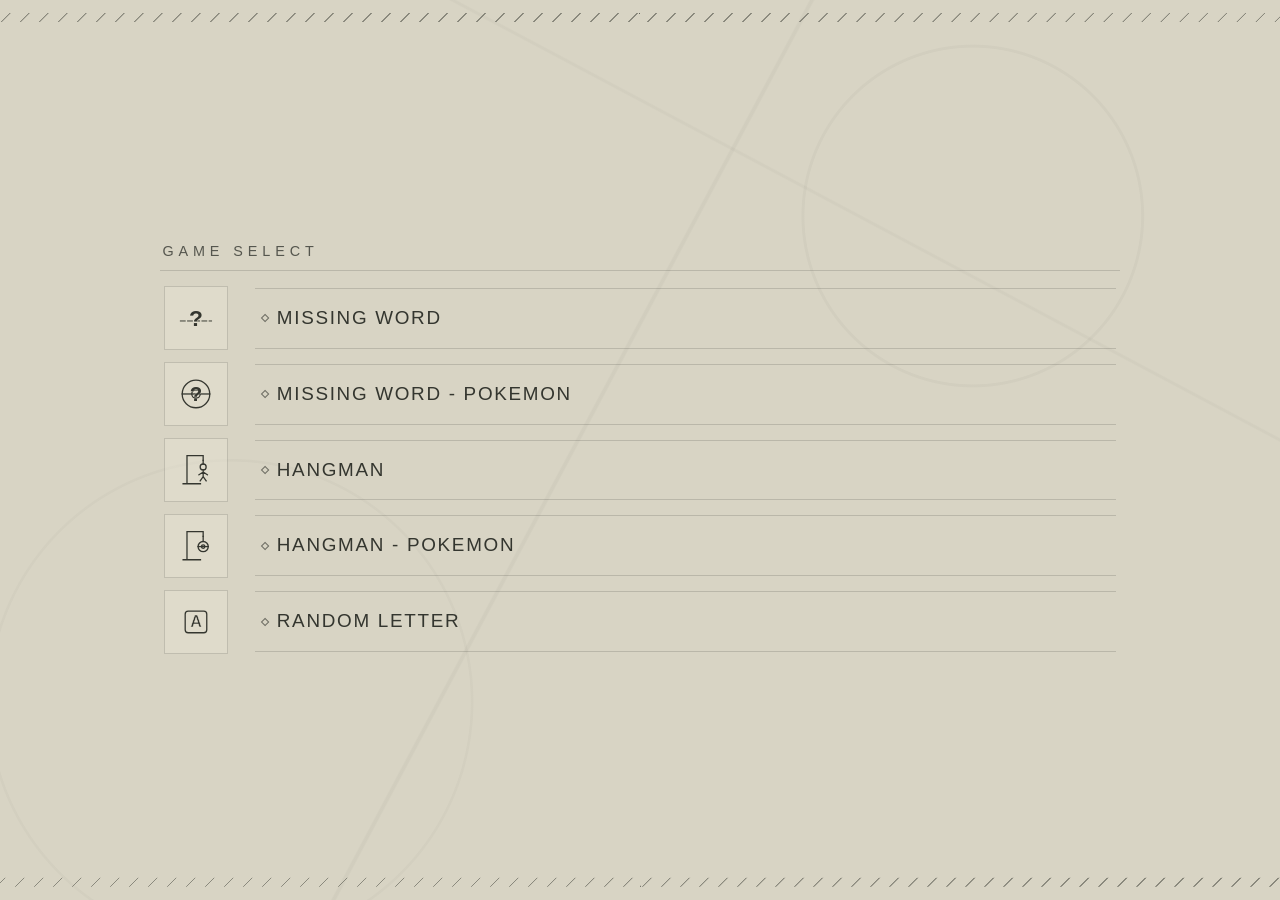
<file: index.html>
<!DOCTYPE html>
<html lang="en">
<head>
  <meta charset="UTF-8" />
  <meta name="viewport" content="width=device-width, initial-scale=1, viewport-fit=cover" />
  <meta name="theme-color" content="#d8d4c4" />
  <title>quizsty</title>
  <link rel="stylesheet" href="css/app.css" />
  <link rel="stylesheet" href="css/rngl.css" />
</head>
<body>
  <div id="quizApp" class="quiz-shell">
    <section id="homeScreen" class="screen screen-home active" aria-label="Quiz games">
      <main class="hub-main">
        <section class="game-grid" aria-label="Games">
          

          <button class="app-tile" type="button" data-file="missingword.html" data-name="Missing Word">
            <div class="tile-card">
              <svg class="icon missing-word-icon" viewBox="0 0 120 120" aria-hidden="true">
                <!-- continuous row of answer blanks behind the question mark -->
                <path class="mw-blanks" d="M8 70h16M32 70h16M56 70h16M80 70h16M104 70h8"></path>
                <!-- deliberately overlays/covers the middle blanks -->
                <text class="mw-question" x="60" y="86" text-anchor="middle">?</text>
              </svg>
            </div>
            <span class="tile-title">Missing Word</span>
          </button>

          <button class="app-tile" type="button" data-file="missingwordpokemon.html" data-name="Missing Word - Pokemon">
            <div class="tile-card">
              <svg class="icon pokemon-ball pokemon-missing-icon" viewBox="0 0 120 120" aria-hidden="true">
                <circle class="top" cx="60" cy="60" r="46"></circle>
                <path d="M14 60h92"></path>
                <circle class="center" cx="60" cy="60" r="14"></circle>
                <!-- large overlay question mark -->
                <text class="pokemon-question" x="60" y="84" text-anchor="middle">?</text>
              </svg>
            </div>
            <span class="tile-title">Missing Word - Pokemon</span>
          </button>

          <button class="app-tile" type="button" data-file="hangman1.html" data-name="Hangman">
            <div class="tile-card">
              <svg class="icon hangman-icon" viewBox="0 0 120 120" aria-hidden="true">
                <path d="M17 106h58M30 106V12H84V28"></path>
                <path d="M84 28v12"></path>
                <circle cx="84" cy="50" r="10"></circle>
                <path d="M84 60v22M84 67L70 76M84 67l14 9M84 82L74 96M84 82l10 14"></path>
              </svg>
            </div>
            <span class="tile-title">Hangman</span>
          </button>

          <button class="app-tile" type="button" data-file="hangmanpokemon.html" data-name="Hangman - Pokemon">
            <div class="tile-card">
              <svg class="icon hangman-pokemon-icon" viewBox="0 0 120 120" aria-hidden="true">
                <path d="M17 106h58M30 106V12H84V28"></path>
                <path d="M84 28v15"></path>
                <circle cx="84" cy="62" r="17"></circle>
                <path d="M67 62h34"></path>
                <circle cx="84" cy="62" r="5.8" fill="#d8d4c4"></circle>
              </svg>
            </div>
            <span class="tile-title">Hangman - Pokemon</span>
          </button>

          <button class="app-tile" type="button" data-file="rngl.html" data-name="Random Letter">
            <div class="tile-card">
              <svg class="icon" viewBox="0 0 120 120" aria-hidden="true">
                <rect x="24" y="24" width="72" height="72" rx="10"></rect>
                <text x="60" y="76" text-anchor="middle" font-size="54">A</text>
              </svg>
            </div>
            <span class="tile-title">Random Letter</span>
          </button>

        
        </section>
      </main>
    </section>

    <section id="rnglScreen" class="screen screen-rngl" aria-label="Random Letter">
      
      
  <div class="rngl-app">
    <header class="rngl-topbar">
      <button
        id="rnglHomeButton"
        class="fullscreen-button rngl-home-button"
        type="button"
        aria-label="Back to Home"
        title="Home"
      >
        <span>Home</span>
      </button>

      <button
        id="fullscreenButton"
        class="fullscreen-button"
        type="button"
        aria-label="Enter fullscreen"
        title="Fullscreen"
      >
        <svg id="fullscreenIcon" viewBox="0 0 24 24" aria-hidden="true">
          <path d="M8 3H3v5"></path>
          <path d="M16 3h5v5"></path>
          <path d="M21 16v5h-5"></path>
          <path d="M3 16v5h5"></path>
        </svg>
        <span id="fullscreenLabel">Fullscreen</span>
      </button>

      <label class="ideas-control">
        <span>Ideas</span>
        <input id="ideasToggle" type="checkbox" />
        <span class="switch" aria-hidden="true"></span>
      </label>
    </header>

    <main class="rngl-main">
      <section class="generator" aria-label="Random letter generator">
        <button
          id="letterCard"
          class="letter-card"
          type="button"
          aria-label="Generate a random letter"
        >
          <span id="letter" class="letter" aria-live="polite">A</span>
          <span
            id="tunnelLayer"
            class="tunnel-layer"
            aria-hidden="true"
          ></span>

          <span
            id="wheelScene"
            class="wheel-scene"
            aria-hidden="true"
          >
            <span id="wheelLayout" class="wheel-layout">
              <span id="wheelVisual" class="wheel-visual">
                <svg
                  class="wheel-svg"
                  viewBox="0 0 300 300"
                  aria-hidden="true"
                >
                  <g id="wheelSpinner" class="wheel-spinner"></g>
                  <circle
                    cx="150"
                    cy="150"
                    r="29"
                    fill="#d8d4c4"
                    stroke="#66675e"
                    stroke-width="3"
                  ></circle>
                </svg>
                <span class="wheel-pointer"></span>
              </span>

              <span id="wheelWinner" class="wheel-winner"></span>
            </span>
          </span>
        </button>

        <button id="generateButton" class="generate-button" type="button">
          Generate
        </button>
      </section>
    </main>

    <aside
      id="tickerShell"
      class="ticker-shell"
      aria-label="Topic ideas"
      aria-hidden="true"
    >
      <div class="ticker-stack">
        <div class="ticker-viewport">
          <div id="tickerTrack1" class="ticker-track">
            <div id="tickerGroup1A" class="ticker-group"></div>
            <div id="tickerGroup1B" class="ticker-group" aria-hidden="true"></div>
          </div>
        </div>

        <div class="ticker-viewport">
          <div id="tickerTrack2" class="ticker-track">
            <div id="tickerGroup2A" class="ticker-group"></div>
            <div id="tickerGroup2B" class="ticker-group" aria-hidden="true"></div>
          </div>
        </div>

        <div class="ticker-viewport">
          <div id="tickerTrack3" class="ticker-track">
            <div id="tickerGroup3A" class="ticker-group"></div>
            <div id="tickerGroup3B" class="ticker-group" aria-hidden="true"></div>
          </div>
        </div>

        <div class="ticker-viewport">
          <div id="tickerTrack4" class="ticker-track">
            <div id="tickerGroup4A" class="ticker-group"></div>
            <div id="tickerGroup4B" class="ticker-group" aria-hidden="true"></div>
          </div>
        </div>
      </div>
    </aside>
  </div>
    </section>

    <section id="missingWordScreen" class="screen screen-missing-word" aria-label="Missing Word">
      <quiz-missing-word></quiz-missing-word>
    </section>

    <section id="missingWordPokemonScreen" class="screen screen-missing-word-pokemon" aria-label="Missing Word - Pokemon">
      <quiz-missing-word-pokemon></quiz-missing-word-pokemon>
    </section>

    <section id="hangmanScreen" class="screen screen-hangman" aria-label="Hangman">
      <quiz-hangman></quiz-hangman>
    </section>

    <section id="hangmanPokemonScreen" class="screen screen-hangman-pokemon" aria-label="Hangman - Pokemon">
      <quiz-hangman-pokemon></quiz-hangman-pokemon>
    </section>

    <section id="placeholderScreen" class="screen screen-placeholder" aria-live="polite">
      <button id="placeholderHomeButton" class="placeholder-home" type="button">Home</button>
      <div class="placeholder-card">
        <div class="placeholder-title" id="placeholderTitle">Game</div>
        <div class="placeholder-text">This game is next in the integration queue.</div>
      </div>
    </section>
  </div>
  <script type="module" src="js/app.js"></script>
</body>
</html>
</file>
<file: css/app.css>
:root{
  --page-bg:#eeeeee;--card-bg:#ffffff;--text:#333333;--muted:#777d86;
  --accent:#2c6dc4;--accent-hover:#245da8;--radius-card:.95rem;
  --shadow-card:0 .7rem 1.8rem rgba(0,0,0,.12),0 .15rem .5rem rgba(0,0,0,.08);
  --page-inline:clamp(.8rem,3.5vw,2rem);
}
*{box-sizing:border-box}
html,body{width:100%;height:100%;margin:0;overflow:hidden;overscroll-behavior:none}
body{background:var(--page-bg);color:var(--text);font-family:Inter,ui-sans-serif,system-ui,-apple-system,BlinkMacSystemFont,"Segoe UI",sans-serif;-webkit-tap-highlight-color:transparent}
button{font:inherit}
.quiz-shell,.screen{width:100%;height:100vh;height:100dvh;overflow:hidden}
.screen{display:none}.screen.active{display:block}
.screen-home{background:var(--page-bg)}
.hub-main{
  width:100%;height:100%;display:grid;place-items:center;overflow:hidden;
  padding:max(clamp(.8rem,2.8dvh,2rem),env(safe-area-inset-top))
          max(var(--page-inline),env(safe-area-inset-right))
          max(clamp(.8rem,2.8dvh,2rem),env(safe-area-inset-bottom))
          max(var(--page-inline),env(safe-area-inset-left));
}
.game-grid{
  width:min(100%,64rem);height:100%;min-height:0;
  display:grid;grid-template-columns:repeat(2,minmax(0,1fr));grid-template-rows:repeat(3,minmax(0,1fr));
  justify-items:center;align-items:center;gap:clamp(.45rem,1.8dvh,1.25rem) clamp(.8rem,4vw,2rem);
}
.app-tile{
  width:min(100%,clamp(5.4rem,16.2dvh,10.8rem));padding:0;border:0;background:transparent;color:inherit;text-align:center;
  user-select:none;touch-action:manipulation;cursor:pointer;display:grid;grid-template-rows:auto 2.35em;align-content:start;
  opacity:0;transform:translateY(.65rem) scale(.975);animation:tileIn .42s cubic-bezier(.2,.8,.2,1) forwards;
}
.app-tile:nth-child(1){animation-delay:.03s}.app-tile:nth-child(2){animation-delay:.08s}.app-tile:nth-child(3){animation-delay:.13s}.app-tile:nth-child(4){animation-delay:.18s}.app-tile:nth-child(5){animation-delay:.23s}
.game-grid .app-tile:nth-child(5){grid-column:1/-1}
@keyframes tileIn{to{opacity:1;transform:none}}
.tile-card{width:100%;aspect-ratio:1;display:grid;place-items:center;position:relative;overflow:hidden;border-radius:var(--radius-card);background:var(--card-bg);box-shadow:var(--shadow-card);transition:transform 150ms ease,box-shadow 150ms ease,background-color 150ms ease}
.app-tile:hover .tile-card{transform:translateY(-.12rem);background:#fafafa;box-shadow:0 .85rem 1.9rem rgba(0,0,0,.14),0 .2rem .55rem rgba(0,0,0,.09)}
.app-tile:active .tile-card,.app-tile.pressed .tile-card{transform:scale(.965);box-shadow:0 .35rem .85rem rgba(0,0,0,.11),0 .08rem .25rem rgba(0,0,0,.08)}
.tile-title{display:block;margin-top:clamp(.25rem,.65dvh,.5rem);padding-inline:.1rem;font-size:clamp(.7rem,2.3vw,.98rem);font-weight:650;line-height:1.15}
.icon{width:61%;height:61%;overflow:visible;fill:none;stroke:#25282d;stroke-width:6;stroke-linecap:round;stroke-linejoin:round;transition:transform 170ms ease}
.icon text{fill:#25282d;stroke:none;font-family:Inter,ui-sans-serif,system-ui,sans-serif;font-weight:750}
.app-tile:active .icon,.app-tile.pressed .icon{transform:scale(.96)}
.missing-word-icon .mw-blanks{stroke-width:3.2}
.missing-word-icon .mw-question{font-size:76px;font-weight:800;fill:#25282d;stroke:#fff;stroke-width:3px;paint-order:stroke fill}
.pokemon-missing-icon{width:66%;height:66%}
.pokemon-missing-icon .pokemon-question{font-size:68px;font-weight:800;fill:#25282d;stroke:#fff;stroke-width:3px;paint-order:stroke fill}
.hangman-icon,.hangman-pokemon-icon{width:68%;height:68%}
.hangman-pokemon-icon circle:last-of-type{fill:#fff;stroke:#25282d}
.pokemon-ball .top{fill:#f5f5f5;stroke:#25282d}.pokemon-ball .bottom{fill:#fff;stroke:#25282d}.pokemon-ball .center{fill:#fff;stroke:#25282d}
.screen-rngl{background:var(--page-bg)}
.rngl-topbar{position:relative}.rngl-topbar .rngl-home-button{margin-right:auto}
.rngl-topbar #fullscreenButton{position:absolute;left:50%;transform:translateX(-50%)}.rngl-topbar #fullscreenButton:active{transform:translateX(-50%) scale(.97)}
.screen-missing-word{background:var(--page-bg)}quiz-missing-word{display:block;width:100%;height:100%}
.screen-missing-word-pokemon{background:var(--page-bg)}quiz-missing-word-pokemon{display:block;width:100%;height:100%}
.screen-hangman{background:#f5f6f8}quiz-hangman{display:block;width:100%;height:100%}
.screen-placeholder{background:var(--page-bg);position:relative}.screen-placeholder.active{display:grid;place-items:center}
.placeholder-home{position:absolute;top:max(1rem,env(safe-area-inset-top));left:max(1rem,env(safe-area-inset-left));border:0;background:#fff;color:#000;border-radius:.7rem;padding:.68rem 1rem;box-shadow:0 .2rem .65rem rgba(0,0,0,.16);font-weight:750;cursor:pointer;transition:transform 120ms ease,box-shadow 120ms ease}
.placeholder-home:active{transform:scale(.96);box-shadow:0 .1rem .35rem rgba(0,0,0,.14)}
.placeholder-card{width:min(88vw,28rem);background:#fff;border-radius:var(--radius-card);box-shadow:var(--shadow-card);padding:2rem;text-align:center}
.placeholder-title{font-size:1.35rem;font-weight:750;margin-bottom:.45rem}.placeholder-text{color:var(--muted)}
@media(min-width:42rem){
  .game-grid{grid-template-columns:repeat(5,minmax(0,1fr));grid-template-rows:1fr;gap:clamp(1rem,3vw,2rem)}
  .game-grid .app-tile:nth-child(5){grid-column:auto}
  .app-tile{width:min(100%,clamp(7rem,18dvh,11.5rem))}
}
@media(max-height:42rem) and (orientation:landscape){
  .hub-main{padding-block:max(.45rem,env(safe-area-inset-top))}
  .game-grid{grid-template-columns:repeat(5,minmax(0,1fr));grid-template-rows:1fr;gap:.7rem}
  .game-grid .app-tile:nth-child(5){grid-column:auto}
  .app-tile{width:min(100%,clamp(4.8rem,28dvh,8.5rem))}
  .tile-title{font-size:.72rem;margin-top:.2rem}
}
@media(prefers-reduced-motion:reduce){*,*::before,*::after{animation-duration:.01ms!important;animation-iteration-count:1!important;transition-duration:.01ms!important}}

/* ===== QUIZSTY / NieR:Automata-inspired reskin ===== */
:root{
  --nier-paper:#d8d4c4;
  --nier-paper-hi:#e7e3d3;
  --nier-paper-low:#c7c1ae;
  --nier-ink:#34362f;
  --nier-ink-2:#55564e;
  --nier-muted:#77776d;
  --nier-line:rgba(52,54,47,.46);
  --nier-line-soft:rgba(52,54,47,.18);
  --nier-select:#45473f;
  --nier-select-text:#ece8d8;
  --nier-hud:rgba(45,47,42,.88);
  --page-bg:var(--nier-paper);
  --card-bg:transparent;
  --text:var(--nier-ink);
  --accent:var(--nier-select);
  --accent-hover:#383a34;
  --radius-card:0;
  --shadow-card:none;
}
html,body{background:var(--nier-paper);color:var(--nier-ink)}
body{
  font-family:"Segoe UI",Arial,sans-serif;
  letter-spacing:.018em;
}
.quiz-shell,.screen-home,.screen-rngl,.screen-missing-word,.screen-missing-word-pokemon,.screen-hangman,.screen-hangman-pokemon{
  background-color:var(--nier-paper);
  background-image:
    linear-gradient(118deg, transparent 0 46%, rgba(61,62,55,.045) 46.1% 46.25%, transparent 46.35% 100%),
    linear-gradient(28deg, transparent 0 72%, rgba(61,62,55,.035) 72.1% 72.22%, transparent 72.32% 100%),
    radial-gradient(circle at 76% 24%, transparent 0 10.5rem, rgba(61,62,55,.04) 10.55rem 10.68rem, transparent 10.74rem),
    radial-gradient(circle at 18% 78%, transparent 0 15rem, rgba(61,62,55,.03) 15.05rem 15.16rem, transparent 15.22rem);
}
.screen-home::before,.screen-home::after{
  content:"";position:absolute;left:0;right:0;z-index:2;pointer-events:none;height:.55rem;
  background:
    linear-gradient(var(--nier-ink),var(--nier-ink)) center top/.100% .09rem no-repeat,
    repeating-linear-gradient(135deg,transparent 0 .42rem,rgba(52,54,47,.65) .43rem .48rem,transparent .49rem .84rem);
  opacity:.72;
}
.screen-home{position:relative}
.screen-home::before{top:max(.8rem,env(safe-area-inset-top))}
.screen-home::after{bottom:max(.8rem,env(safe-area-inset-bottom));transform:rotate(180deg)}
.hub-main{padding-inline:max(clamp(1rem,6vw,5rem),env(safe-area-inset-left));}
.game-grid{
  width:min(92vw,56rem);height:auto;display:flex;flex-direction:column;align-items:stretch;justify-content:center;
  gap:clamp(.24rem,.8dvh,.55rem);position:relative;padding-block:clamp(1rem,4dvh,3rem);
}
.game-grid::before{
  content:"GAME SELECT";display:block;margin:0 0 clamp(.65rem,2dvh,1.4rem) .15rem;
  color:var(--nier-ink-2);font-size:clamp(.72rem,1.8vw,.9rem);letter-spacing:.34em;font-weight:400;
}
.game-grid::after{
  content:"";position:absolute;left:0;right:0;top:clamp(2.6rem,7dvh,4.6rem);height:1px;background:var(--nier-line-soft);
}
.app-tile{
  width:100%;max-width:none;display:grid;grid-template-columns:clamp(2.8rem,8vw,4.5rem) minmax(0,1fr);grid-template-rows:1fr;
  align-items:center;gap:clamp(.9rem,2.5vw,1.7rem);padding:.18rem .25rem;border:0;text-align:left;
  opacity:0;transform:translateX(-.7rem);animation:tileIn .34s cubic-bezier(.2,.8,.2,1) forwards;color:var(--nier-ink);
}
.game-grid .app-tile:nth-child(5){grid-column:auto}
@keyframes tileIn{to{opacity:1;transform:none}}
.tile-card{
  width:clamp(2.8rem,8vw,4.5rem);height:clamp(2.8rem,8vw,4.5rem);aspect-ratio:1;border-radius:0;
  background:rgba(231,227,211,.45);border:1px solid var(--nier-line-soft);box-shadow:none;overflow:visible;
  transition:background-color 120ms linear,border-color 120ms linear,transform 120ms ease;
}
.tile-title{
  position:relative;display:flex;align-items:center;min-height:clamp(2.65rem,7vw,3.8rem);margin:0;padding:.55rem 1rem .55rem clamp(1rem,2.4vw,1.35rem);
  font-size:clamp(.94rem,2.2vw,1.18rem);font-weight:500;letter-spacing:.09em;text-transform:uppercase;line-height:1.1;
  border-top:1px solid var(--nier-line-soft);border-bottom:1px solid var(--nier-line-soft);
  transition:background-color 120ms linear,color 120ms linear,padding-left 120ms ease;
}
.tile-title::before{content:"";position:absolute;left:.42rem;width:.26rem;height:.26rem;border:1px solid currentColor;transform:rotate(45deg);opacity:.65}
.app-tile:hover .tile-card,.app-tile:focus-visible .tile-card{transform:none;background:rgba(69,71,63,.12);box-shadow:none;border-color:var(--nier-line)}
.app-tile:hover .tile-title,.app-tile:focus-visible .tile-title,.app-tile:active .tile-title,.app-tile.pressed .tile-title{
  color:var(--nier-select-text);background:var(--nier-select);padding-left:clamp(1.15rem,3vw,1.7rem);border-color:var(--nier-select);
}
.app-tile:focus-visible{outline:none}
.app-tile:active .tile-card,.app-tile.pressed .tile-card{transform:scale(.975);box-shadow:none;background:rgba(69,71,63,.18)}
.icon{width:58%;height:58%;stroke:var(--nier-ink);stroke-width:4.3;stroke-linecap:square;stroke-linejoin:miter;transition:none}
.icon text,.missing-word-icon .mw-question,.pokemon-missing-icon .pokemon-question{fill:var(--nier-ink);stroke:var(--nier-paper-hi);stroke-width:2px;font-family:"Segoe UI",Arial,sans-serif}
.pokemon-ball .top,.pokemon-ball .bottom,.pokemon-ball .center,.hangman-pokemon-icon circle:last-of-type{fill:transparent;stroke:var(--nier-ink)}
@media(min-width:42rem){
  .game-grid{display:flex;width:min(84vw,60rem);height:auto;gap:.38rem}
  .app-tile{width:100%;grid-template-columns:4rem 1fr}
  .tile-card{width:4rem;height:4rem}
}
@media(max-height:42rem) and (orientation:landscape){
  .game-grid{display:flex;width:min(78vw,52rem);gap:.18rem;padding-block:.7rem}
  .game-grid::before{margin-bottom:.35rem}.game-grid::after{top:2.15rem}
  .app-tile{width:100%;grid-template-columns:2.7rem 1fr}
  .tile-card{width:2.7rem;height:2.7rem}.tile-title{min-height:2.3rem;font-size:.76rem}
}
</file>
<file: css/rngl.css>
#rnglScreen {
      --page-bg: #eeeeee;
      --card-bg: #ffffff;
      --card-text: #000000;
      --text: #333333;
      --accent: #2c6dc4;
      --accent-hover: #245da8;
      --generating: #999999;

      --ticker-bg: #202127;
      --ticker-text: #ffffff;
      --ticker-separator: #8c9199;
      --ticker-border: #2d3035;

      --topbar-height: 4.25rem;
      --ticker-height: 16rem;

      --page-inline: clamp(1rem, 4vw, 2rem);
      --page-block: clamp(0.5rem, 1.5dvh, 1rem);

      --card-size: min(68vw, 20rem, 38dvh);
      --button-height: 4.5rem;

      --font-ui: clamp(1rem, 2.8vw, 1.25rem);
      --font-button: clamp(1.15rem, 3vw, 1.35rem);
      --font-ticker: calc(var(--font-button) * 1.35);
      --font-letter: clamp(8rem, 32vw, 13rem);

      --radius-card: 0.95rem;
      --radius-button: 0.7rem;
      --radius-pill: 999rem;

      --gap-small: 0.65rem;
      --gap-medium: 1.1rem;
      --gap-large: 1.5rem;

      --shadow-card:
        0 0.7rem 1.8rem rgba(0, 0, 0, 0.12),
        0 0.15rem 0.5rem rgba(0, 0, 0, 0.08);
    }
#rnglScreen * {
      box-sizing: border-box;
    }
#rnglScreen button,
#rnglScreen input {
      font: inherit;
    }

    .rngl-app {
      width: 100%;
      height: 100vh;
      height: 100dvh;
      display: grid;
      grid-template-rows:
        calc(var(--topbar-height) + env(safe-area-inset-top))
        minmax(0, 1fr)
        calc(var(--ticker-height) + env(safe-area-inset-bottom));
      overflow: hidden;
      background: var(--page-bg);
    }

    .rngl-topbar {
      display: flex;
      align-items: end;
      justify-content: space-between;
      gap: var(--gap-medium);
      padding:
        env(safe-area-inset-top)
        max(var(--page-inline), env(safe-area-inset-right))
        var(--page-block)
        max(var(--page-inline), env(safe-area-inset-left));
    }

    .fullscreen-button,
    .ideas-control {
      color: #3d3d3d;
      font-size: var(--font-ui);
      -webkit-tap-highlight-color: transparent;
    }

    .fullscreen-button {
      display: inline-flex;
      align-items: center;
      justify-content: center;
      gap: 0.45em;
      min-height: 2.4em;
      padding: 0.25em 0;
      border: 0;
      background: transparent;
      cursor: pointer;
    }

    .fullscreen-button svg {
      width: 1.35em;
      height: 1.35em;
      fill: none;
      stroke: currentColor;
      stroke-width: 1.8;
      stroke-linecap: round;
      stroke-linejoin: round;
    }

    .fullscreen-button:focus-visible,
    .ideas-control input:focus-visible + .switch {
      outline: 0.14rem solid var(--accent);
      outline-offset: 0.2rem;
    }

    .fullscreen-button:focus-visible {
      border-radius: 0.35em;
    }

    .ideas-control {
      display: inline-flex;
      align-items: center;
      gap: 0.65em;
      user-select: none;
      cursor: pointer;
    }

    .ideas-control input {
      position: absolute;
      opacity: 0;
      pointer-events: none;
    }

    .switch {
      position: relative;
      width: 3em;
      height: 1.7em;
      flex: 0 0 auto;
      border: 0.07em solid #b8b8b8;
      border-radius: var(--radius-pill);
      background: #d4d4d4;
      transition:
        background-color 180ms ease,
        border-color 180ms ease;
    }

    .switch::after {
      content: "";
      position: absolute;
      top: 0.19em;
      left: 0.19em;
      width: 1.18em;
      height: 1.18em;
      border-radius: 50%;
      background: #777777;
      transition:
        transform 180ms ease,
        background-color 180ms ease;
    }

    .ideas-control input:checked + .switch {
      background: var(--accent);
      border-color: var(--accent);
    }

    .ideas-control input:checked + .switch::after {
      transform: translateX(1.25em);
      background: #ffffff;
    }

    .rngl-main {
      min-height: 0;
      display: grid;
      place-items: center;
      padding:
        clamp(0.5rem, 1.5dvh, 1rem)
        var(--page-inline)
        clamp(1rem, 3dvh, 2rem);
      overflow: hidden;
    }

    .generator {
      display: flex;
      flex-direction: column;
      align-items: center;
      gap: var(--gap-large);
      align-self: center;
    }

    .letter-card {
      width: var(--card-size);
      aspect-ratio: 1;
      display: grid;
      place-items: center;
      padding: 0;
      border: 0;
      border-radius: var(--radius-card);
      background: var(--card-bg);
      color: var(--card-text);
      cursor: pointer;
      user-select: none;
      -webkit-tap-highlight-color: transparent;
      box-shadow: var(--shadow-card);
      transition:
        background-color 160ms ease,
        box-shadow 160ms ease,
        transform 160ms ease;
    }

    .letter-card:hover {
      background: #fafafa;
      box-shadow:
        0 0.85rem 2rem rgba(0, 0, 0, 0.14),
        0 0.2rem 0.6rem rgba(0, 0, 0, 0.09);
    }

    .letter-card:active {
      transform: scale(0.985);
    }

    .letter-card:focus-visible {
      outline: 0.18rem solid rgba(44, 109, 196, 0.65);
      outline-offset: 0.3rem;
    }

    .letter {
      font-size: var(--font-letter);
      line-height: 0.9;
      font-weight: 700;
      letter-spacing: -0.05em;
      transform-origin: center;
    }

    .letter.pop {
      animation: pop 360ms cubic-bezier(0.2, 0.9, 0.25, 1.25);
    }

    @keyframes pop {
      0% {
        transform: scale(0.72);
        opacity: 0.3;
      }

      62% {
        transform: scale(1.13);
        opacity: 1;
      }

      100% {
        transform: scale(1);
        opacity: 1;
      }
    }

    .generate-button {
      width: var(--card-size);
      min-height: var(--button-height);
      padding: 0.75em 1.4em;
      border: 0;
      border-radius: var(--radius-button);
      background: var(--accent);
      color: #ffffff;
      font-size: var(--font-button);
      font-weight: 650;
      cursor: pointer;
      transition:
        background-color 160ms ease,
        transform 160ms ease;
    }

    .generate-button:hover {
      background: var(--accent-hover);
    }

    .generate-button:active {
      transform: scale(0.985);
    }

    .generate-button:focus-visible {
      outline: 0.18rem solid rgba(44, 109, 196, 0.45);
      outline-offset: 0.25rem;
    }

    .generate-button.generating,
    .generate-button.generating:hover {
      background: var(--generating);
    }

    .generate-button:disabled,
    .letter-card:disabled {
      cursor: default;
    }

    .letter-card:disabled {
      opacity: 0.82;
    }

    .ticker-shell {
      position: relative;
      min-width: 0;
      height: calc(var(--ticker-height) + env(safe-area-inset-bottom));
      padding-bottom: env(safe-area-inset-bottom);
      overflow: hidden;
      border-top: 0.06rem solid transparent;
      background: transparent;
      opacity: 0;
      visibility: hidden;
      transition:
        opacity 180ms ease,
        visibility 180ms step-end,
        background-color 180ms ease,
        border-color 180ms ease;
    }

    .ticker-shell.visible {
      opacity: 1;
      visibility: visible;
      border-top-color: var(--ticker-border);
      background: var(--ticker-bg);
      transition:
        opacity 180ms ease,
        visibility 0ms step-start,
        background-color 180ms ease,
        border-color 180ms ease;
    }

    .ticker-shell::before,
    .ticker-shell::after {
      content: "";
      position: absolute;
      top: 0;
      bottom: env(safe-area-inset-bottom);
      z-index: 3;
      width: min(7vw, 3.25rem);
      pointer-events: none;
      opacity: 0;
      transition: opacity 180ms ease;
    }

    .ticker-shell.visible::before,
    .ticker-shell.visible::after {
      opacity: 1;
    }

    .ticker-shell::before {
      left: 0;
      background: linear-gradient(
        to right,
        var(--ticker-bg) 0%,
        rgba(32, 33, 39, 0.94) 34%,
        rgba(32, 33, 36, 0) 100%
      );
    }

    .ticker-shell::after {
      right: 0;
      background: linear-gradient(
        to left,
        var(--ticker-bg) 0%,
        rgba(32, 33, 39, 0.94) 34%,
        rgba(32, 33, 36, 0) 100%
      );
    }

    .ticker-stack {
      width: 100%;
      height: var(--ticker-height);
      display: grid;
      grid-template-rows: repeat(4, minmax(0, 1fr));
      gap: 0.5rem;
      overflow: hidden;
      padding-block: 1rem;
    }

    .ticker-viewport {
      width: 100%;
      min-height: 0;
      display: flex;
      align-items: center;
      overflow: hidden;
    }

    .ticker-track {
      display: flex;
      width: max-content;
      align-items: center;
      will-change: transform;
    }

    .ticker-group {
      display: flex;
      align-items: center;
      flex-shrink: 0;
      white-space: nowrap;
    }

    .topic {
      color: var(--ticker-text);
      font-size: var(--font-ticker);
      font-weight: 100;
      line-height: 1;
      letter-spacing: 0.01em;
    }

    .separator {
      display: inline-flex;
      align-items: center;
      justify-content: center;
      flex: 0 0 auto;
      width: 0.62em;
      min-width: 0.62em;
      margin-inline: 0.4em;
      padding: 0;
      color: rgba(255, 255, 255, 0.55);
      font-size: 1.4em;
      font-weight: 400;
      line-height: 1;
      transform: translateY(-0.02em);
    }

    @media (max-height: 42rem) {
      :root {
        --topbar-height: 3.5rem;
        --ticker-height: 13rem;
        --card-size: min(54vw, 15rem, 35dvh);
        --button-height: 3.6rem;
        --font-letter: clamp(6.5rem, 27vw, 10rem);
        --font-ticker: calc(var(--font-button) * 1.25);
      }

      .generator {
        gap: var(--gap-medium);
      }

      .ticker-stack {
        padding-block: 0.8rem;
      }
    }

    @media (max-width: 34rem) {
      :root {
        --page-inline: 1rem;
        --card-size: min(68vw, 18rem, 36dvh);
        --font-ui: 1rem;
        --font-button: 1.2rem;
        --font-ticker: 1.75rem;
        --font-letter: clamp(9.5rem, 38vw, 15rem);
      }

    }


    /* Additional reveal animation layers */
    .letter-card {
      position: relative;
      overflow: hidden;
      perspective: 900px;
    }

    .letter[hidden] {
      display: none;
    }

    .letter.flip-step {
      animation: flipStep 230ms ease-in-out;
    }

    @keyframes flipStep {
      0% {
        transform: rotateX(0deg);
        opacity: 1;
      }

      48% {
        transform: rotateX(90deg);
        opacity: 0.28;
      }

      52% {
        transform: rotateX(-90deg);
        opacity: 0.28;
      }

      100% {
        transform: rotateX(0deg);
        opacity: 1;
      }
    }

    .tunnel-layer {
      position: absolute;
      inset: 0;
      display: grid;
      place-items: center;
      color: var(--card-text);
      font-size: var(--font-letter);
      line-height: 0.9;
      font-weight: 700;
      letter-spacing: -0.05em;
      opacity: 0;
      pointer-events: none;
    }

    .tunnel-layer.tunnel-run {
      animation: tunnelRush 230ms cubic-bezier(0.12, 0.72, 0.18, 1);
    }

    @keyframes tunnelRush {
      0% {
        transform: scale(2.2);
        opacity: 0;
        filter: blur(0.45rem);
      }

      35% {
        opacity: 0.82;
      }

      100% {
        transform: scale(0.12);
        opacity: 0;
        filter: blur(0.08rem);
      }
    }

    .wheel-scene {
      position: absolute;
      inset: 0;
      z-index: 5;
      display: none;
      place-items: center;
      background: var(--card-bg);
      pointer-events: none;
    }

    .wheel-scene.visible {
      display: grid;
    }

    .wheel-layout {
      position: relative;
      width: 92%;
      aspect-ratio: 1;
    }

    .wheel-visual {
      position: absolute;
      inset: 0;
      transition:
        opacity 180ms ease,
        filter 180ms ease;
    }

    .wheel-visual.greyed {
      opacity: 0.24;
      filter: grayscale(1);
    }

    .wheel-svg {
      width: 100%;
      height: 100%;
      display: block;
      overflow: visible;
    }

    .wheel-spinner {
      transform-origin: 150px 150px;
      will-change: transform;
    }

    .wheel-pointer {
      position: absolute;
      top: -0.5%;
      left: 50%;
      z-index: 4;
      width: 0;
      height: 0;
      transform: translateX(-50%);
      border-left: 0.85rem solid transparent;
      border-right: 0.85rem solid transparent;
      border-top: 1.65rem solid var(--accent);
      filter: drop-shadow(0 0.12rem 0.1rem rgba(0, 0, 0, 0.2));
    }

    .wheel-winner {
      position: absolute;
      left: 50%;
      top: 8.7%;
      z-index: 8;
      display: none;
      width: 1em;
      height: 1em;
      place-items: center;
      color: var(--card-text);
      font-family:
        Inter,
        ui-sans-serif,
        system-ui,
        -apple-system,
        BlinkMacSystemFont,
        "Segoe UI",
        sans-serif;
      font-weight: 700;
      line-height: 0.9;
      letter-spacing: -0.05em;
      transform: translate(-50%, -50%);
      transform-origin: center;
      pointer-events: none;
      will-change: transform, opacity;
    }

    @media (prefers-reduced-motion: reduce) {
      .letter.pop {
        animation: none;
      }
    }
  
    @keyframes buttonPress {
      0% { transform: scale(1); }
      45% { transform: scale(0.95); }
      100% { transform: scale(1); }
    }

    .generate-button.press {
      animation: buttonPress 180ms ease-out;
    }

    #rnglScreen .rngl-home-button {
      appearance: none;
      width: auto;
      min-width: 0;
      height: 2.75rem;
      min-height: 2.75rem;
      padding: 0 1rem;
      border: 0;
      border-radius: 0.65rem;
      background: #ffffff;
      color: #000000;
      font-size: 1rem;
      font-weight: 700;
      line-height: 1;
      white-space: nowrap;
      box-shadow: 0 0.22rem 0.7rem rgba(0, 0, 0, 0.16);
      transition: transform 120ms ease, box-shadow 120ms ease;
    }

    #rnglScreen .rngl-home-button:active {
      transform: scale(0.96);
      box-shadow: 0 0.1rem 0.35rem rgba(0, 0, 0, 0.14);
    }


/* ===== NieR system override ===== */
#rnglScreen{--page-bg:#d8d4c4;--card-bg:rgba(231,227,211,.26);--card-text:#34362f;--text:#34362f;--accent:#45473f;--accent-hover:#393b35;--generating:#87877c;--ticker-bg:#3f413b;--ticker-text:#e8e4d5;--ticker-separator:#77786f;--ticker-border:#55564f;--radius-card:0;--radius-button:0;--radius-pill:0;--shadow-card:none}
.rngl-app{position:relative;font-family:"Segoe UI",Arial,sans-serif;letter-spacing:.018em;background-color:#d8d4c4;background-image:linear-gradient(118deg,transparent 0 48%,rgba(52,54,47,.035) 48.1% 48.22%,transparent 48.32%),radial-gradient(circle at 78% 25%,transparent 0 11rem,rgba(52,54,47,.035) 11.05rem 11.16rem,transparent 11.22rem)}
.rngl-app::before,.rngl-app::after{content:"";position:absolute;left:0;right:0;height:.48rem;z-index:80;pointer-events:none;opacity:.72;background:linear-gradient(#34362f,#34362f) center top/100% 1px no-repeat,repeating-linear-gradient(135deg,transparent 0 .42rem,rgba(52,54,47,.6) .43rem .48rem,transparent .49rem .84rem)}.rngl-app::before{top:.3rem}.rngl-app::after{bottom:.3rem;transform:rotate(180deg)}
.rngl-topbar{border-bottom:1px solid rgba(52,54,47,.16);padding-bottom:.4rem}.fullscreen-button,.ideas-control{color:#34362f;font-size:clamp(.76rem,2.2vw,.88rem);font-weight:500;letter-spacing:.09em;text-transform:uppercase}.fullscreen-button svg{stroke-width:1.3;stroke-linecap:square;stroke-linejoin:miter}#rnglScreen .rngl-home-button{height:2.3rem!important;min-height:2.3rem!important;padding:0 .8rem!important;border:1px solid rgba(52,54,47,.38)!important;border-radius:0!important;background:transparent!important;color:#34362f!important;box-shadow:none!important;font-size:clamp(.76rem,2.2vw,.88rem)!important;font-weight:500!important;letter-spacing:.09em!important;text-transform:uppercase!important}#rnglScreen .rngl-home-button:hover,#rnglScreen #fullscreenButton:hover{background:#45473f!important;color:#e7e3d3!important;box-shadow:none!important}
.switch{width:2.7em;height:1.35em;border:1px solid rgba(52,54,47,.42);border-radius:0;background:transparent}.switch::after{top:.18em;left:.18em;width:.85em;height:.85em;border-radius:0;background:#686960}.ideas-control input:checked + .switch{background:#45473f;border-color:#45473f}.ideas-control input:checked + .switch::after{transform:translateX(1.25em);background:#e7e3d3}
.generator{gap:clamp(.75rem,2.2dvh,1.25rem)}.letter-card{position:relative;border:1px solid rgba(52,54,47,.42);border-radius:0;background:rgba(231,227,211,.22);box-shadow:none;color:#34362f}.letter-card::before{content:"// RANDOMIZED CHARACTER";position:absolute;top:.7rem;left:.8rem;font-size:.5rem;letter-spacing:.18em;color:#77776d}.letter-card::after{content:"";position:absolute;inset:.5rem;border-top:1px solid rgba(52,54,47,.14);border-bottom:1px solid rgba(52,54,47,.14);pointer-events:none}.letter-card:hover{background:rgba(231,227,211,.34);box-shadow:none}.letter-card:focus-visible{outline:1px solid #34362f;outline-offset:.2rem}.letter{font-weight:400;letter-spacing:.01em}
.generate-button{border-radius:0!important;border:1px solid #45473f!important;background:#45473f!important;color:#e7e3d3!important;box-shadow:none!important;font-size:clamp(.86rem,2.5vw,1rem)!important;font-weight:500!important;letter-spacing:.18em!important;text-transform:uppercase!important}.generate-button::before{content:"◆";margin-right:.65rem;font-size:.52rem}.generate-button:hover{background:#393b35!important}
.ticker-shell{background:#3f413b!important;border-top:1px solid #686960!important}.ticker-viewport{border-bottom:1px solid rgba(232,228,213,.12)!important}.topic{color:#e8e4d5!important;font-weight:400!important;letter-spacing:.07em!important;text-transform:uppercase!important}.separator{color:#969487!important}.ticker-shell::before{content:"IDEA FEED // TOPIC STREAM";position:absolute;top:.3rem;left:.7rem;color:#aaa797;font-size:.48rem;letter-spacing:.18em;z-index:2}
.wheel-svg path{filter:saturate(0)!important}.wheel-pointer{filter:saturate(0)!important}

/* v3: icon-only fullscreen control */
#rnglScreen .rngl-topbar #fullscreenButton{width:2.25rem!important;height:2.25rem!important;min-height:2.25rem!important;padding:0!important;border:1px solid rgba(52,54,47,.38)!important;border-radius:0!important;background:transparent!important;display:inline-flex!important;align-items:center!important;justify-content:center!important}
#rnglScreen .rngl-topbar #fullscreenButton #fullscreenLabel{display:none!important}
#rnglScreen .rngl-topbar #fullscreenButton svg{width:1.05rem!important;height:1.05rem!important}
</file>
